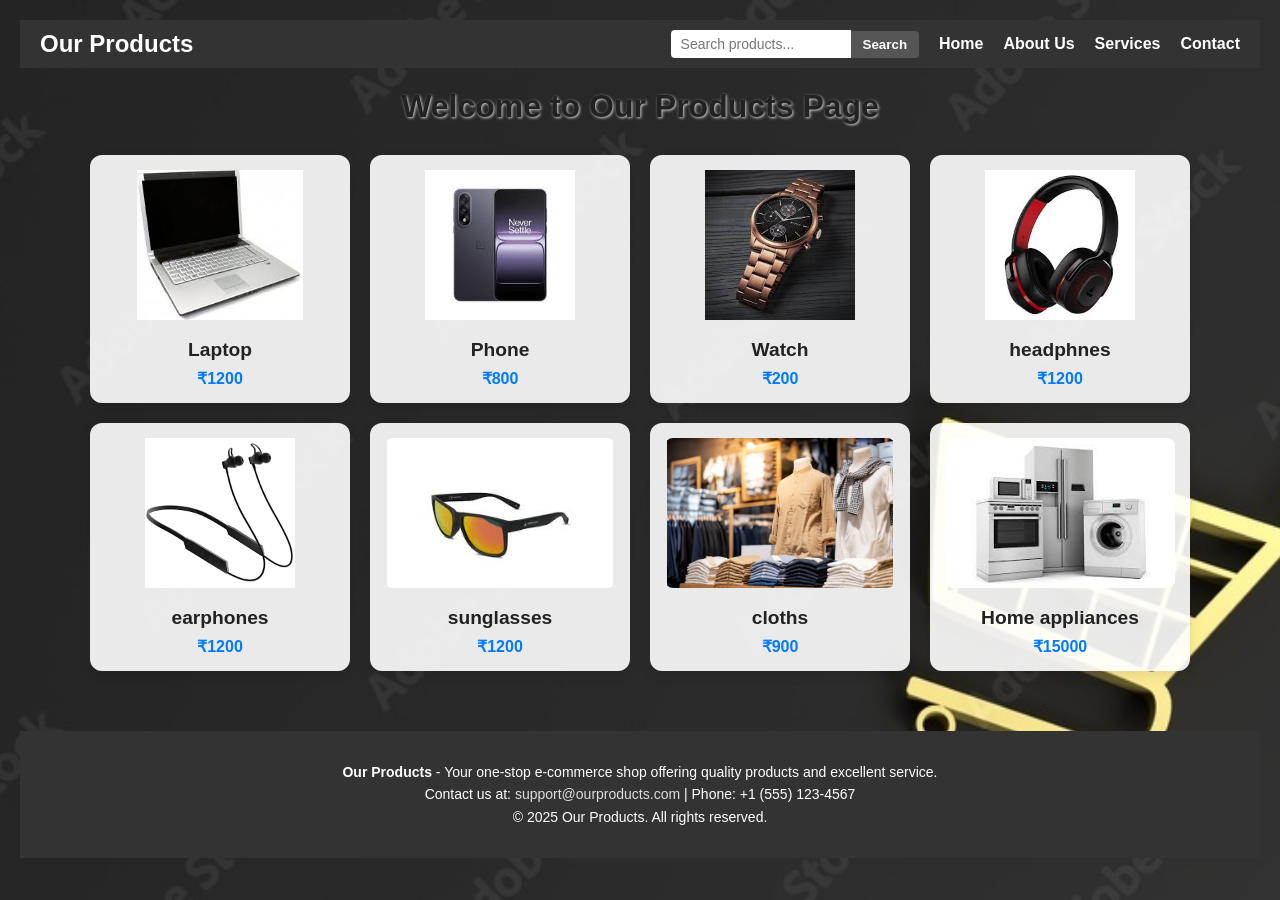
<file: public/index.html>
<!--<!DOCTYPE html>
<html>
<head>
  <title>Home - Products</title>
  <link rel="stylesheet" href="style.css">
</head>
<body class="home">
  <h1>Our Products</h1>
  <div class="products"></div>
  <script src="script.js"></script>
</body>
</html>-->

<!DOCTYPE html>
<html>
<head>
  <title>Home - Products</title>
  <link rel="stylesheet" href="style.css">
  <style>
    /* Navigation bar styling */
    nav {
      background-color: #333;
      padding: 10px 20px;
      display: flex;
      justify-content: space-between;
      align-items: center;
    }

    .nav-logo {
      color: white;
      font-size: 24px;
      font-weight: bold;
    }

    nav ul {
      list-style: none;
      margin: 0;
      padding: 0;
      display: flex;
      align-items: center;
    }

    nav ul li {
      margin-left: 20px;
    }

    nav ul li a {
      color: white;
      text-decoration: none;
      font-weight: bold;
    }

    nav ul li a:hover {
      text-decoration: underline;
    }

    /* Search form styles */
    .search-form {
      display: flex;
      align-items: center;
      margin-left: 20px;
    }

    .search-form input[type="text"] {
      padding: 6px 10px;
      border-radius: 4px 0 0 4px;
      border: none;
      font-size: 14px;
      outline: none;
      width: 180px;
    }

    .search-form button {
      padding: 6px 12px;
      border: none;
      background-color: #555;
      color: white;
      cursor: pointer;
      border-radius: 0 4px 4px 0;
      font-weight: bold;
      transition: background-color 0.3s ease;
    }

    .search-form button:hover {
      background-color: #777;
    }

    /* Page heading */
    h1 {
      margin: 20px;
    }
    footer {
  background-color: #333;
  color: white;
  padding: 30px 20px; /* white space inside footer */
  text-align: center;
  margin-top: 60px; /* space above footer */
  font-size: 14px;
  line-height: 1.6;
}

footer a {
  color: #ddd;
  text-decoration: none;
}

footer a:hover {
  text-decoration: underline;
}

  </style>
</head>
<body class="home">
  
  <!-- Navigation Bar -->
  <nav>
    <div class="nav-logo">Our Products</div>
    <ul> 
      <li>
        <form class="search-form" action="/search" method="GET">
          <input type="text" name="q" placeholder="Search products..." aria-label="Search products">
          <button type="submit">Search</button>
        </form>
      </li>
      <li><a href="index.html">Home</a></li>
      <li><a href="about.html">About Us</a></li>
      <li><a href="services.html">Services</a></li>
      <li><a href="contact.html">Contact</a></li>
      
    </ul>
  </nav>

  <!-- Page Heading -->
  <h1>Welcome to Our Products Page</h1>

  <div class="products"></div>
  <footer>
  <div class="footer-content">
    <p><strong>Our Products</strong> - Your one-stop e-commerce shop offering quality products and excellent service.</p>
    <p>Contact us at: <a href="mailto:support@ourproducts.com">support@ourproducts.com</a> | Phone: +1 (555) 123-4567</p>
    <p>&copy; 2025 Our Products. All rights reserved.</p>
  </div>
</footer>

  
  <script src="script.js"></script>
</body>
</html>
</file>
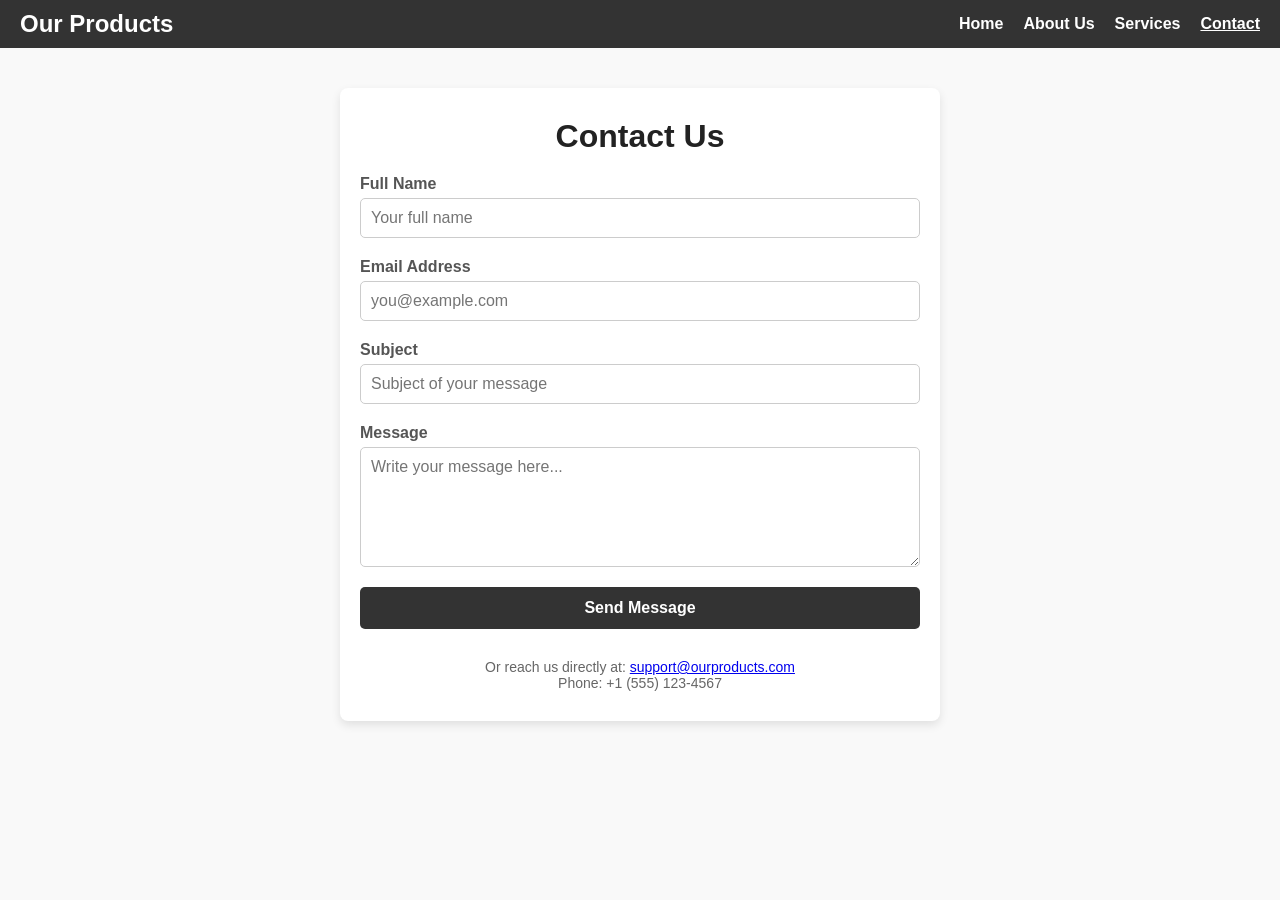
<file: public/contact.html>
<!DOCTYPE html>
<html lang="en">
<head>
  <meta charset="UTF-8" />
  <meta name="viewport" content="width=device-width, initial-scale=1" />
  <title>Contact Us - Our Products</title>
  <link rel="stylesheet" href="style.css" />
  <style>
    body {
      font-family: Arial, sans-serif;
      margin: 0;
      padding: 0;
      background-color: #f9f9f9;
      color: #333;
    }

    nav {
      background-color: #333;
      padding: 10px 20px;
      display: flex;
      justify-content: space-between;
      align-items: center;
    }

    .nav-logo {
      color: white;
      font-size: 24px;
      font-weight: bold;
    }

    nav ul {
      list-style: none;
      margin: 0;
      padding: 0;
      display: flex;
    }

    nav ul li {
      margin-left: 20px;
    }

    nav ul li a {
      color: white;
      text-decoration: none;
      font-weight: bold;
    }

    nav ul li a:hover {
      text-decoration: underline;
    }

    .container {
      max-width: 600px;
      margin: 40px auto;
      padding: 30px 20px;
      background-color: white;
      border-radius: 8px;
      box-shadow: 0 4px 10px rgba(0,0,0,0.1);
    }

    h1 {
      color: #222;
      margin-bottom: 20px;
      text-align: center;
    }

    form {
      display: flex;
      flex-direction: column;
    }

    label {
      margin-bottom: 5px;
      font-weight: bold;
      color: #555;
    }

    input[type="text"],
    input[type="email"],
    textarea {
      padding: 10px;
      margin-bottom: 20px;
      border: 1px solid #ccc;
      border-radius: 5px;
      font-size: 16px;
      resize: vertical;
    }

    textarea {
      min-height: 120px;
    }

    button[type="submit"] {
      background-color: #333;
      color: white;
      font-weight: bold;
      padding: 12px;
      border: none;
      border-radius: 5px;
      cursor: pointer;
      transition: background-color 0.3s ease;
      font-size: 16px;
    }

    button[type="submit"]:hover {
      background-color: #555;
    }

    .contact-info {
      margin-top: 30px;
      text-align: center;
      color: #666;
      font-size: 14px;
    }
  </style>
</head>
<body>

  <!-- Navigation Bar -->
  <nav>
    <div class="nav-logo">Our Products</div>
    <ul> 
      <li><a href="index.html">Home</a></li>
      <li><a href="about.html">About Us</a></li>
      <li><a href="services.html">Services</a></li>
      <li><a href="contact.html" style="text-decoration: underline;">Contact</a></li>
    </ul>
  </nav>

  <div class="container">
    <h1>Contact Us</h1>
    <form action="#" method="post" onsubmit="return handleSubmit(event)">
      <label for="name">Full Name</label>
      <input type="text" id="name" name="name" required placeholder="Your full name" />

      <label for="email">Email Address</label>
      <input type="email" id="email" name="email" required placeholder="you@example.com" />

      <label for="subject">Subject</label>
      <input type="text" id="subject" name="subject" required placeholder="Subject of your message" />

      <label for="message">Message</label>
      <textarea id="message" name="message" required placeholder="Write your message here..."></textarea>

      <button type="submit">Send Message</button>
    </form>

    <div class="contact-info">
      <p>Or reach us directly at: <a href="mailto:support@ourproducts.com">support@ourproducts.com</a></p>
      <p>Phone: +1 (555) 123-4567</p>
    </div>
  </div>

  <script>
    function handleSubmit(event) {
      event.preventDefault();
      alert('Thank you for contacting us! We will get back to you shortly.');
      event.target.reset();
      return false;
    }
  </script>

</body>
</html>
</file>
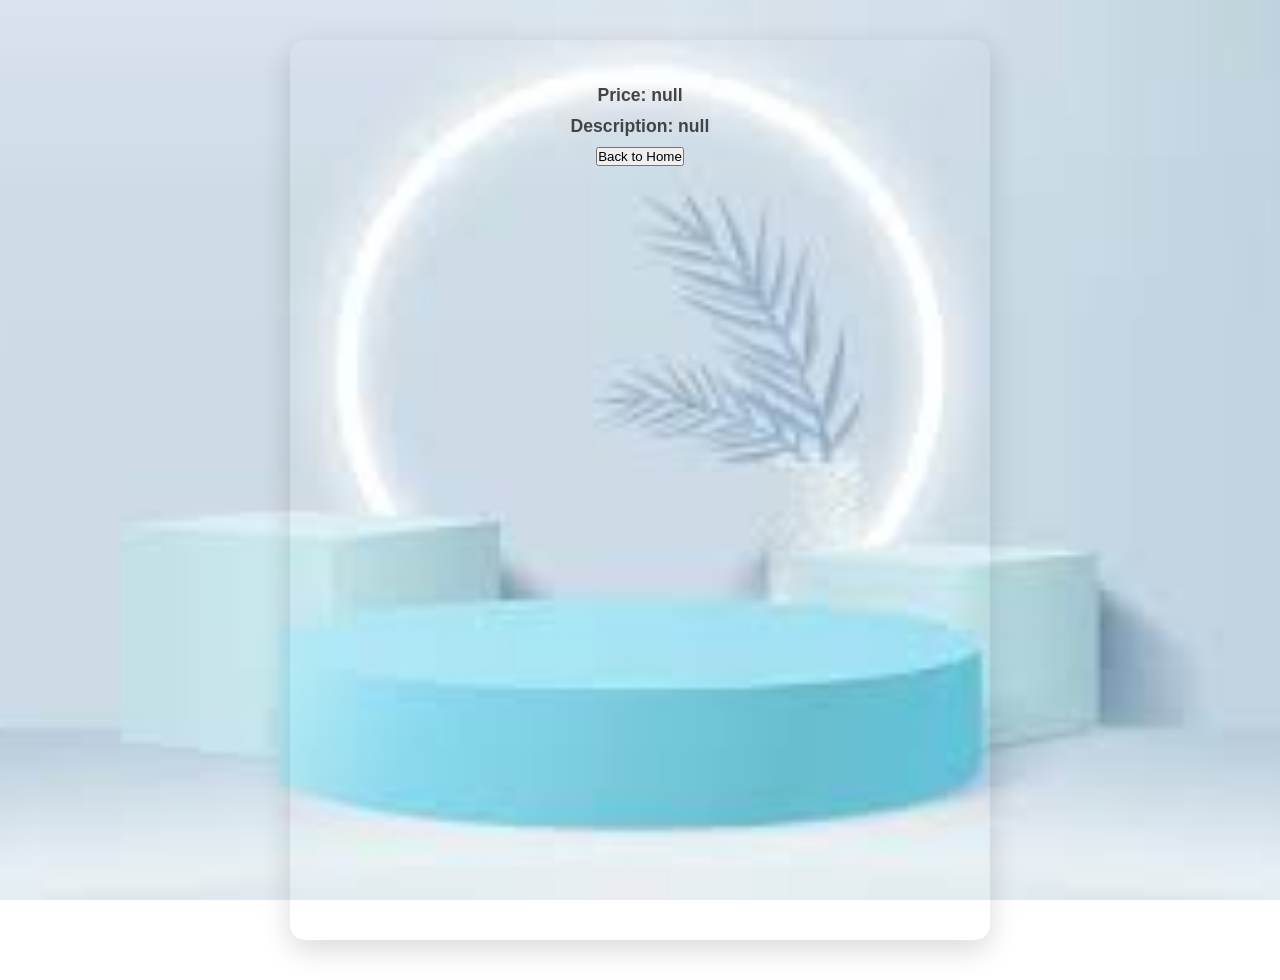
<file: public/product.html>
<!DOCTYPE html>
<html>
<head>
  <title>Product Details</title>
  <link rel="stylesheet" href="style.css">
</head>
<body class="product">
  <h1 id="productName">Product Name</h1>
  <p id="productPrice">Price: $0</p>
  <p id="productDesc">Description: None</p>
  <button onclick="goBack()">Back to Home</button>
  <script src="script.js"></script>
</body>
</html>
</file>
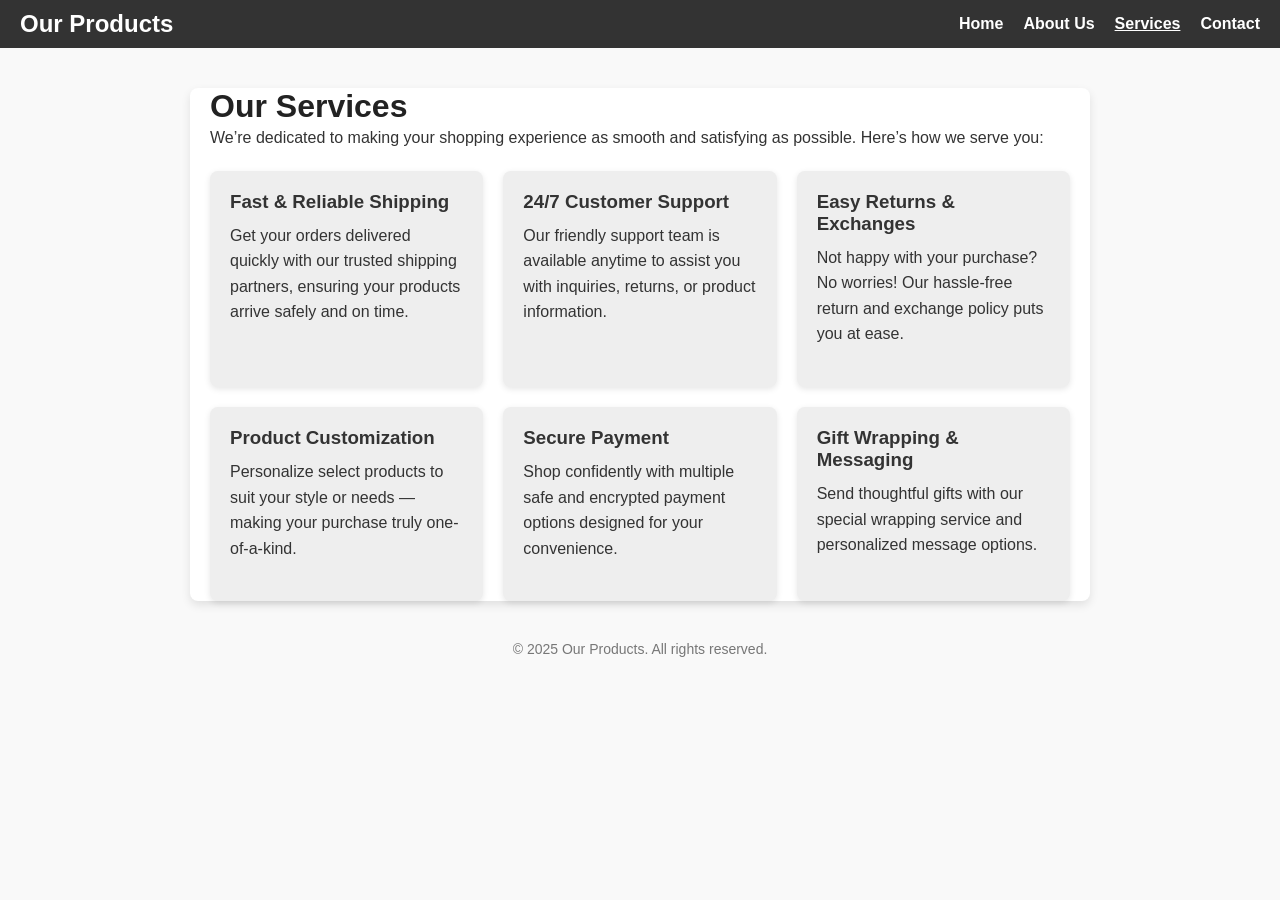
<file: public/services.html>
<!DOCTYPE html>
<html lang="en">
<head>
  <meta charset="UTF-8" />
  <meta name="viewport" content="width=device-width, initial-scale=1" />
  <title>Services - Our Products</title>
  <link rel="stylesheet" href="style.css" />
  <style>
    body {
      font-family: Arial, sans-serif;
      margin: 0;
      padding: 0;
      background-color: #f9f9f9;
      color: #333;
    }

    nav {
      background-color: #333;
      padding: 10px 20px;
      display: flex;
      justify-content: space-between;
      align-items: center;
    }

    .nav-logo {
      color: white;
      font-size: 24px;
      font-weight: bold;
    }

    nav ul {
      list-style: none;
      margin: 0;
      padding: 0;
      display: flex;
    }

    nav ul li {
      margin-left: 20px;
    }

    nav ul li a {
      color: white;
      text-decoration: none;
      font-weight: bold;
    }

    nav ul li a:hover {
      text-decoration: underline;
    }

    .container {
      max-width: 900px;
      margin: 40px auto;
      padding: 0 20px;
      background-color: white;
      border-radius: 8px;
      box-shadow: 0 4px 10px rgba(0,0,0,0.1);
    }

    h1, h2 {
      color: #222;
    }

    p {
      line-height: 1.6;
      margin-bottom: 20px;
    }

    .service-list {
      display: grid;
      grid-template-columns: repeat(auto-fit, minmax(250px, 1fr));
      gap: 20px;
      margin-top: 20px;
    }

    .service-item {
      background: #eee;
      padding: 20px;
      border-radius: 8px;
      box-shadow: 0 2px 6px rgba(0,0,0,0.1);
      transition: box-shadow 0.3s ease;
    }

    .service-item:hover {
      box-shadow: 0 6px 12px rgba(0,0,0,0.15);
    }

    .service-item h3 {
      margin-top: 0;
      margin-bottom: 10px;
      color: #333;
    }

    footer {
      text-align: center;
      margin: 40px 0;
      color: #777;
      font-size: 14px;
    }
  </style>
</head>
<body>

  <!-- Navigation Bar -->
  <nav>
    <div class="nav-logo">Our Products</div>
    <ul> 
      <li><a href="index.html">Home</a></li>
      <li><a href="about.html">About Us</a></li>
      <li><a href="services.html" style="text-decoration: underline;">Services</a></li>
      <li><a href="contact.html">Contact</a></li>
    </ul>
  </nav>

  <div class="container">
    <h1>Our Services</h1>
    <p>We’re dedicated to making your shopping experience as smooth and satisfying as possible. Here’s how we serve you:</p>

    <div class="service-list">
      <div class="service-item">
        <h3>Fast & Reliable Shipping</h3>
        <p>Get your orders delivered quickly with our trusted shipping partners, ensuring your products arrive safely and on time.</p>
      </div>

      <div class="service-item">
        <h3>24/7 Customer Support</h3>
        <p>Our friendly support team is available anytime to assist you with inquiries, returns, or product information.</p>
      </div>

      <div class="service-item">
        <h3>Easy Returns & Exchanges</h3>
        <p>Not happy with your purchase? No worries! Our hassle-free return and exchange policy puts you at ease.</p>
      </div>

      <div class="service-item">
        <h3>Product Customization</h3>
        <p>Personalize select products to suit your style or needs — making your purchase truly one-of-a-kind.</p>
      </div>

      <div class="service-item">
        <h3>Secure Payment</h3>
        <p>Shop confidently with multiple safe and encrypted payment options designed for your convenience.</p>
      </div>

      <div class="service-item">
        <h3>Gift Wrapping & Messaging</h3>
        <p>Send thoughtful gifts with our special wrapping service and personalized message options.</p>
      </div>
    </div>

  </div>


  <footer>
    &copy; 2025 Our Products. All rights reserved.
  </footer>

</body>
</html>
</file>
<file: public/style.css>
/*body {
  font-family: Arial, sans-serif;
  text-align: center;
  margin-top: 20px;
  margin-bottom: 20px;
  padding: 0;
  color: #fff;
  transition: background 1s ease;
}

/* Common styling 
h1 {
  margin-top: 50px;
}
.products {
  display: flex;
  justify-content: center;
  flex-wrap: wrap;
  gap: 20px;
  margin-top: 30px;
}
.product {
  background-color: rgba(0,0,0,0.6);
  border-radius: 10px;
  padding: 20px;
  cursor: pointer;
  width: 180px;
  transition: transform 0.3s;
}
.product:hover {
  transform: scale(1.05);
}
.product-img {
  width: 100%;
  height: 120px;
  object-fit: cover;
  border-radius: 5px;
}
.detail-img {
  width: 300px;
  height: 300px;
  object-fit: cover;
  margin: 20px 0;
  border-radius: 10px;
}
button {
  padding: 10px 20px;
  margin-top: 20px;
  cursor: pointer;
}*/

/* style.css */

/* Reset some basic styles */
* {
  box-sizing: border-box;
  margin: 0;
  padding: 0;
  font-family: 'Segoe UI', Tahoma, Geneva, Verdana, sans-serif;
}

body {
  color: #333;
  min-height: 100vh;
  background-color: #f5f5f5;
  background-position: center;
  background-repeat: no-repeat;
  background-size: cover;
  padding: 20px;
}

/* Home page styles */
body.home h1 {
  text-align: center;
  margin-bottom: 30px;
  color: #222;
  text-shadow: 1px 1px 3px rgba(255, 255, 255, 0.8);
}

.products {
  display: grid;
  grid-template-columns: repeat(auto-fit, minmax(220px, 1fr));
  gap: 20px;
  max-width: 1100px;
  margin: 0 auto;
}

.product {
  background: rgba(255, 255, 255, 0.9);
  border-radius: 12px;
  box-shadow: 0 4px 12px rgba(0,0,0,0.1);
  padding: 15px;
  cursor: pointer;
  text-align: center;
  transition: transform 0.2s ease, box-shadow 0.2s ease;
}

.product:hover {
  transform: translateY(-6px);
  box-shadow: 0 8px 18px rgba(0,0,0,0.2);
}

.product-img {
  width: 100%;
  max-height: 150px;
  object-fit: contain;
  margin-bottom: 15px;
  border-radius: 8px;
   box-shadow: 0 0px 0px rgba(0,0,0,0.2);
}

.product h3 {
  font-size: 1.2rem;
  margin-bottom: 8px;
  color: #222;
}

.product p {
  font-weight: 600;
  color: #007BFF;
}

/* Product page styles */
body.product {
  max-width: 700px;
  margin: 40px auto;
  background: rgba(255, 255, 255, 0.95);
  padding: 30px;
  border-radius: 15px;
  box-shadow: 0 10px 30px rgba(0,0,0,0.15);
  text-align: center;
}

body.product h1,
body.product #productName {
  font-size: 2rem;
  margin-bottom: 15px;
  color: #222;
}

.detail-img {
  max-width: 100%;
  height: 200px;
  margin: 20px 0;
  border-radius: 12px;
  box-shadow: 0 4px 15px rgba(0,0,0,0.2);
}

#productPrice,
#productDesc {
  font-size: 1.1rem;
  margin: 10px 0;
  color: #444;
}

button#backBtn {
  margin-top: 25px;
  padding: 10px 25px;
  font-size: 1rem;
  background-color: #007BFF;
  border: none;
  border-radius: 8px;
  color: white;
  cursor: pointer;
  transition: background-color 0.3s ease;
}

button#backBtn:hover {
  background-color: #0056b3;
}

/* Responsive adjustments */
@media (max-width: 480px) {
  .products {
    grid-template-columns: 1fr;
    padding: 0 10px;
  }
  
  body.product {
    margin: 20px 15px;
    padding: 20px;
  }
}
</file>
